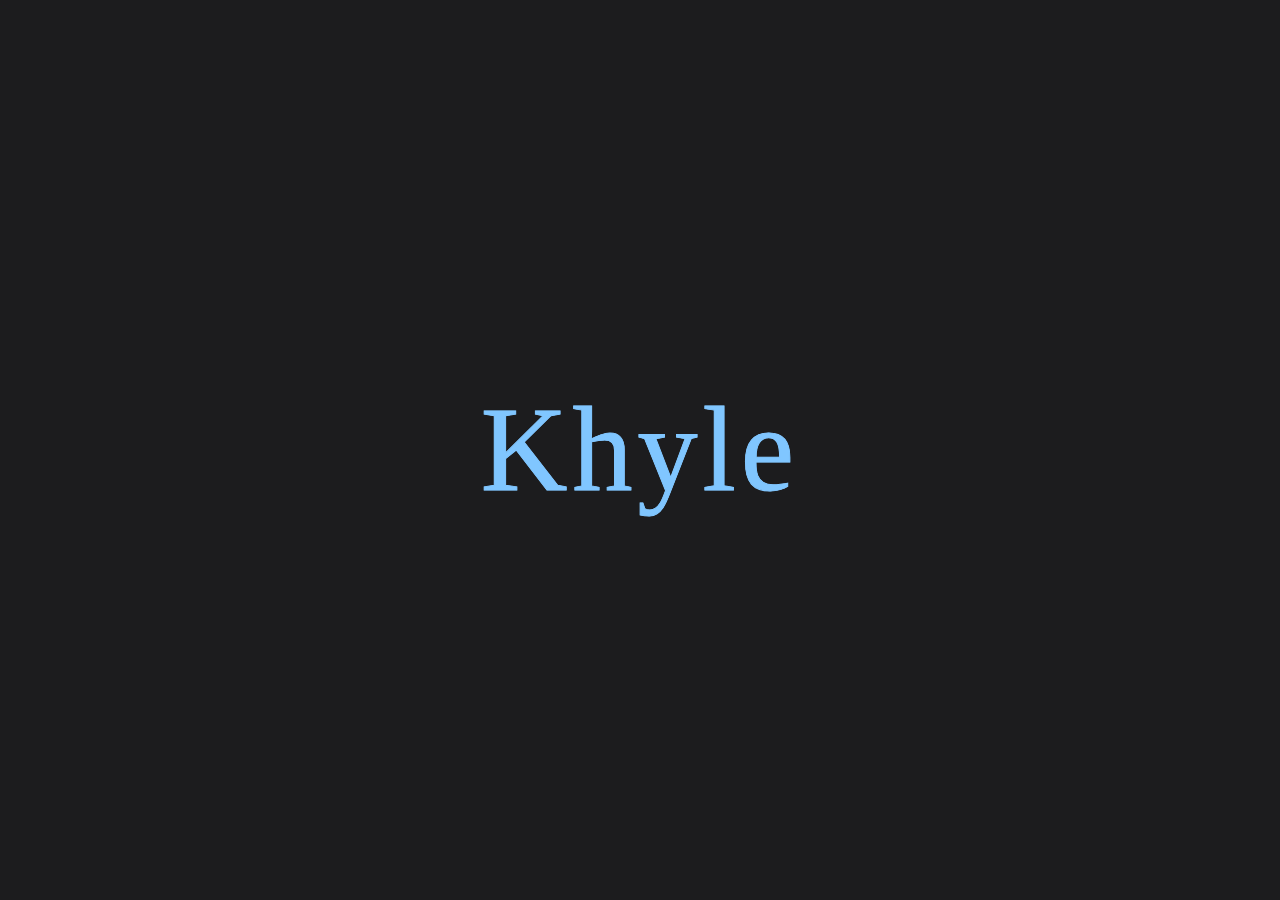
<file: index.html>
<!DOCTYPE html>
<html lang="en">
<head>
    <meta charset="UTF-8">
    <meta http-equiv="X-UA-Compatible" content="IE=edge">
    <meta name="viewport" content="width=device-width, initial-scale=1.0">
    <link rel="stylesheet" href="style.css">
    <title>Loading...</title>
</head>
<body>
    <div class="loader">
        <span>Khyle</span>
        <span>Khyle</span>
    </div>
    <script src="node.js"></script>
</body>
</html>
</file>
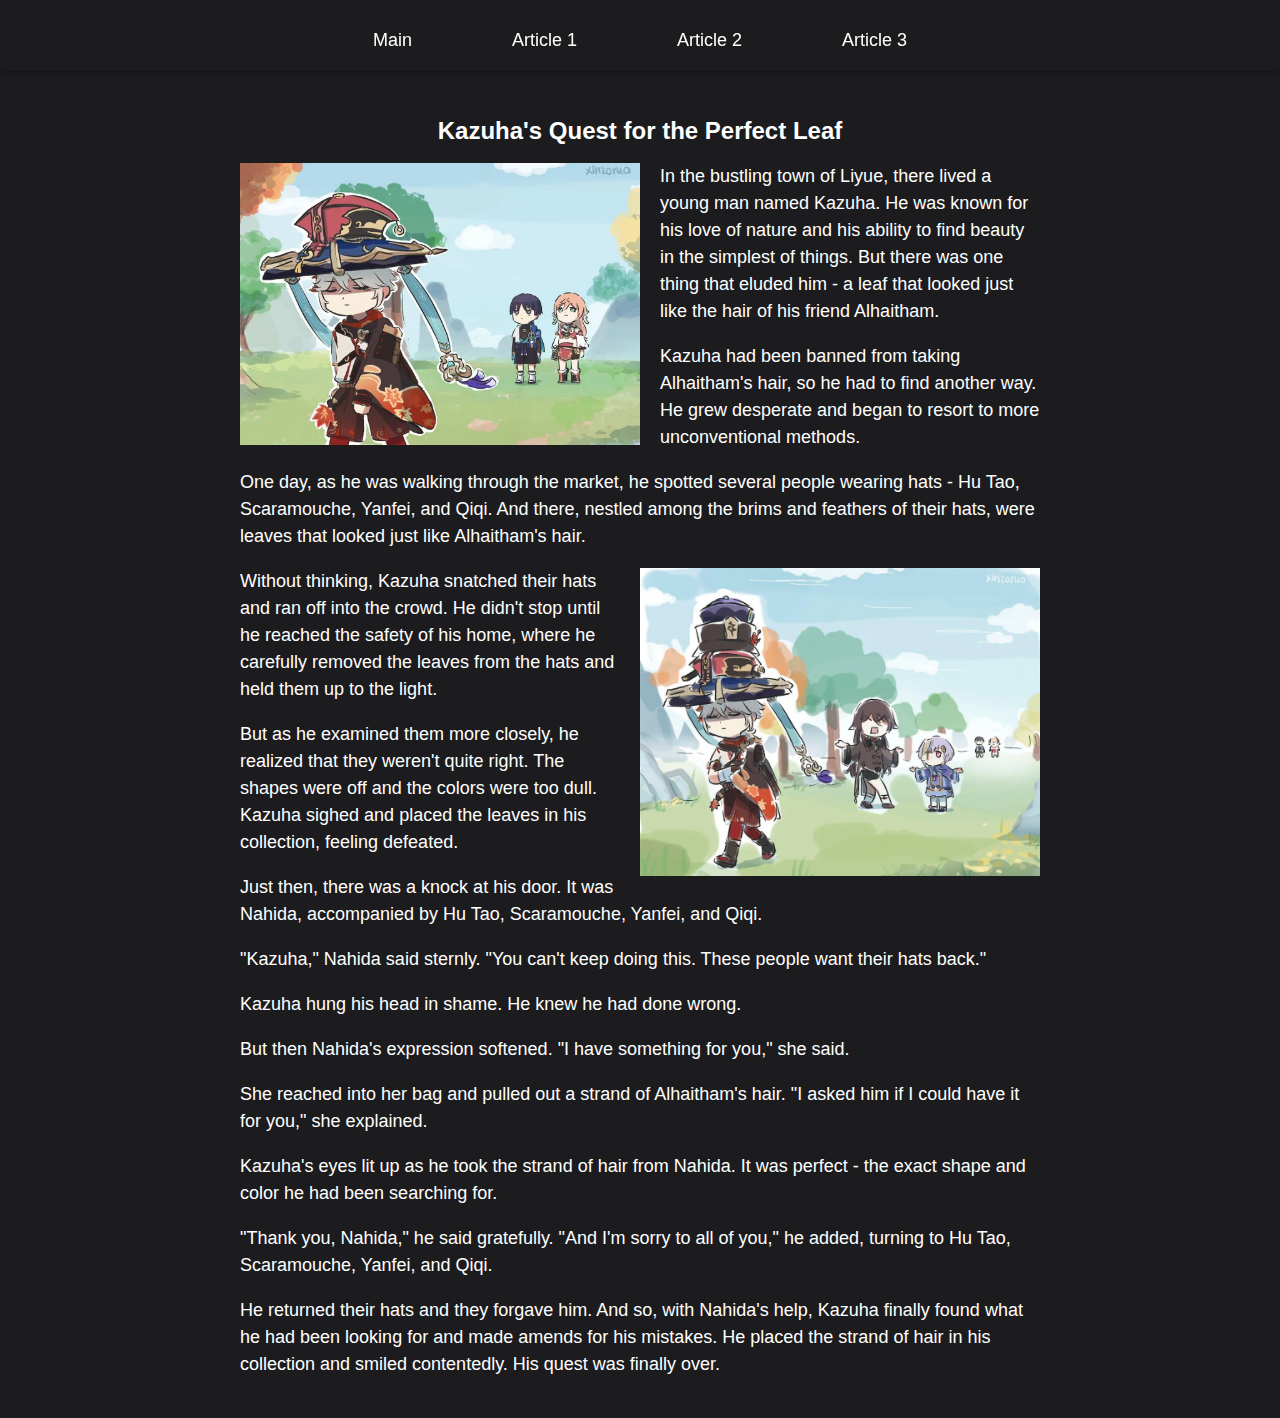
<file: main/article1.html>
<!DOCTYPE html>
<html>
  <head>
    <title>Kazuha's Quest for the Perfect Leaf</title>
    <link rel="stylesheet" href="style.css">
  </head>
  <body>
    <nav>
      <ul>
        <li><a href="main.html">Main</a></li>
        <li><a href="article1.html">Article 1</a></li>
        <li><a href="article2.html">Article 2</a></li>
        <li><a href="article3.html">Article 3</a></li>
      </ul>
    </nav>
    <div class="container">
        <div class="article" id="article">
          <h1 class="article-title">Kazuha's Quest for the Perfect Leaf</h1>
          <div class="article-content">
            <img class="article-image" src="img/image1.jpg" alt="Image 1">
            <p>In the bustling town of Liyue, there lived a young man named Kazuha. He was known for his love of nature and his ability to find beauty in the simplest of things. But there was one thing that eluded him - a leaf that looked just like the hair of his friend Alhaitham.</p>

            <p>Kazuha had been banned from taking Alhaitham's hair, so he had to find another way. He grew desperate and began to resort to more unconventional methods.</p>

            <p>One day, as he was walking through the market, he spotted several people wearing hats - Hu Tao, Scaramouche, Yanfei, and Qiqi. And there, nestled among the brims and feathers of their hats, were leaves that looked just like Alhaitham's hair.</p>
            <img class="article-image2" src="img/image4.jpg" alt="Image 4">
            <p>Without thinking, Kazuha snatched their hats and ran off into the crowd. He didn't stop until he reached the safety of his home, where he carefully removed the leaves from the hats and held them up to the light.</p>

            <p>But as he examined them more closely, he realized that they weren't quite right. The shapes were off and the colors were too dull. Kazuha sighed and placed the leaves in his collection, feeling defeated.</p>

            <p>Just then, there was a knock at his door. It was Nahida, accompanied by Hu Tao, Scaramouche, Yanfei, and Qiqi.</p>
            
            <p>"Kazuha," Nahida said sternly. "You can't keep doing this. These people want their hats back."</p>

            <p>Kazuha hung his head in shame. He knew he had done wrong.</p>

            <p>But then Nahida's expression softened. "I have something for you," she said.</p>

            <p>She reached into her bag and pulled out a strand of Alhaitham's hair. "I asked him if I could have it for you," she explained.</p>

            <p>Kazuha's eyes lit up as he took the strand of hair from Nahida. It was perfect - the exact shape and color he had been searching for.</p>

            <p>"Thank you, Nahida," he said gratefully. "And I'm sorry to all of you," he added, turning to Hu Tao, Scaramouche, Yanfei, and Qiqi.</p>

            <p>He returned their hats and they forgave him. And so, with Nahida's help, Kazuha finally found what he had been looking for and made amends for his mistakes. He placed the strand of hair in his collection and smiled contentedly. His quest was finally over.</p>
          </div>
        </div>
    </div>
  </body>
</html>
</file>
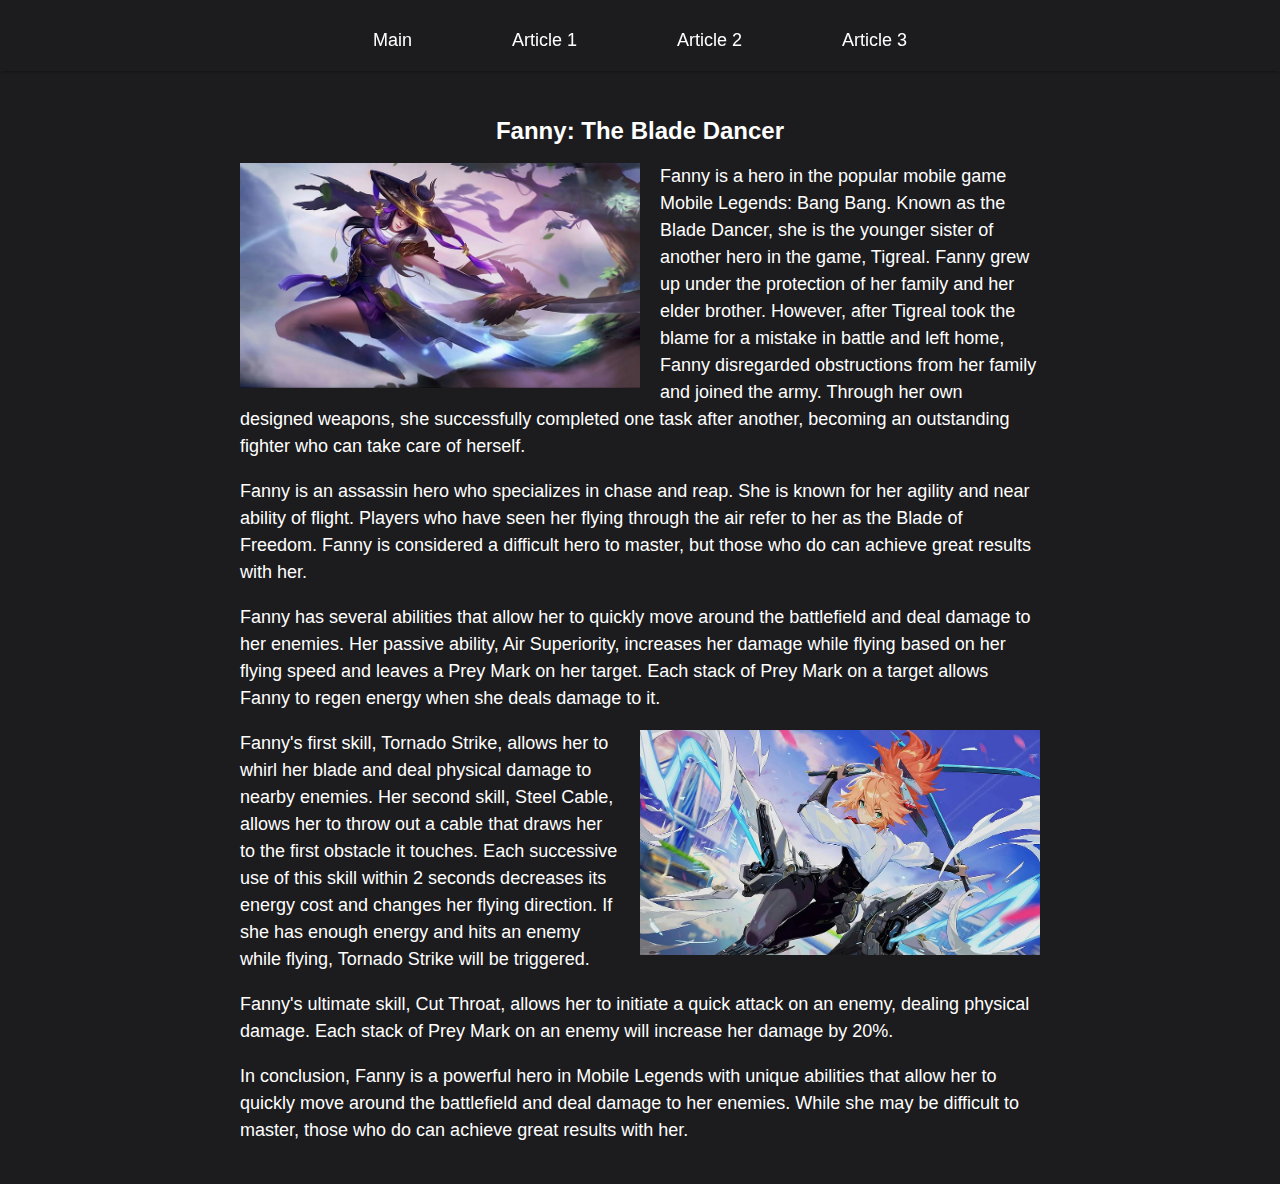
<file: main/article2.html>
<!DOCTYPE html>
<html>
  <head>
    <title>Fanny: The Blade Dancer</title>
    <link rel="stylesheet" href="style.css">
  </head>
  <body>
    <nav>
      <ul>
        <li><a href="main.html">Main</a></li>
        <li><a href="article1.html">Article 1</a></li>
        <li><a href="article2.html">Article 2</a></li>
        <li><a href="article3.html">Article 3</a></li>
      </ul>
    </nav>
    <div class="container">
        <div class="article" id="article">
          <h1 class="article-title">Fanny: The Blade Dancer</h1>
          <div class="article-content">
            <img class="article-image" src="img/image2.jpg" alt="image 2">
            <p>Fanny is a hero in the popular mobile game Mobile Legends: Bang Bang. Known as the Blade Dancer, she is the younger sister of another hero in the game, Tigreal. Fanny grew up under the protection of her family and her elder brother. However, after Tigreal took the blame for a mistake in battle and left home, Fanny disregarded obstructions from her family and joined the army. Through her own designed weapons, she successfully completed one task after another, becoming an outstanding fighter who can take care of herself.</p>

            <p>Fanny is an assassin hero who specializes in chase and reap. She is known for her agility and near ability of flight. Players who have seen her flying through the air refer to her as the Blade of Freedom. Fanny is considered a difficult hero to master, but those who do can achieve great results with her.</p>

            <p>Fanny has several abilities that allow her to quickly move around the battlefield and deal damage to her enemies. Her passive ability, Air Superiority, increases her damage while flying based on her flying speed and leaves a Prey Mark on her target. Each stack of Prey Mark on a target allows Fanny to regen energy when she deals damage to it.</p>
            <img class="article-image2" src="img/image5.jpg" alt="Image 5">
            <p>Fanny's first skill, Tornado Strike, allows her to whirl her blade and deal physical damage to nearby enemies. Her second skill, Steel Cable, allows her to throw out a cable that draws her to the first obstacle it touches. Each successive use of this skill within 2 seconds decreases its energy cost and changes her flying direction. If she has enough energy and hits an enemy while flying, Tornado Strike will be triggered.</p>

            <p>Fanny's ultimate skill, Cut Throat, allows her to initiate a quick attack on an enemy, dealing physical damage. Each stack of Prey Mark on an enemy will increase her damage by 20%.</p>

            <p>In conclusion, Fanny is a powerful hero in Mobile Legends with unique abilities that allow her to quickly move around the battlefield and deal damage to her enemies. While she may be difficult to master, those who do can achieve great results with her.</p>
          </div>
        </div>
    </div>
  </body>
</html>
</file>
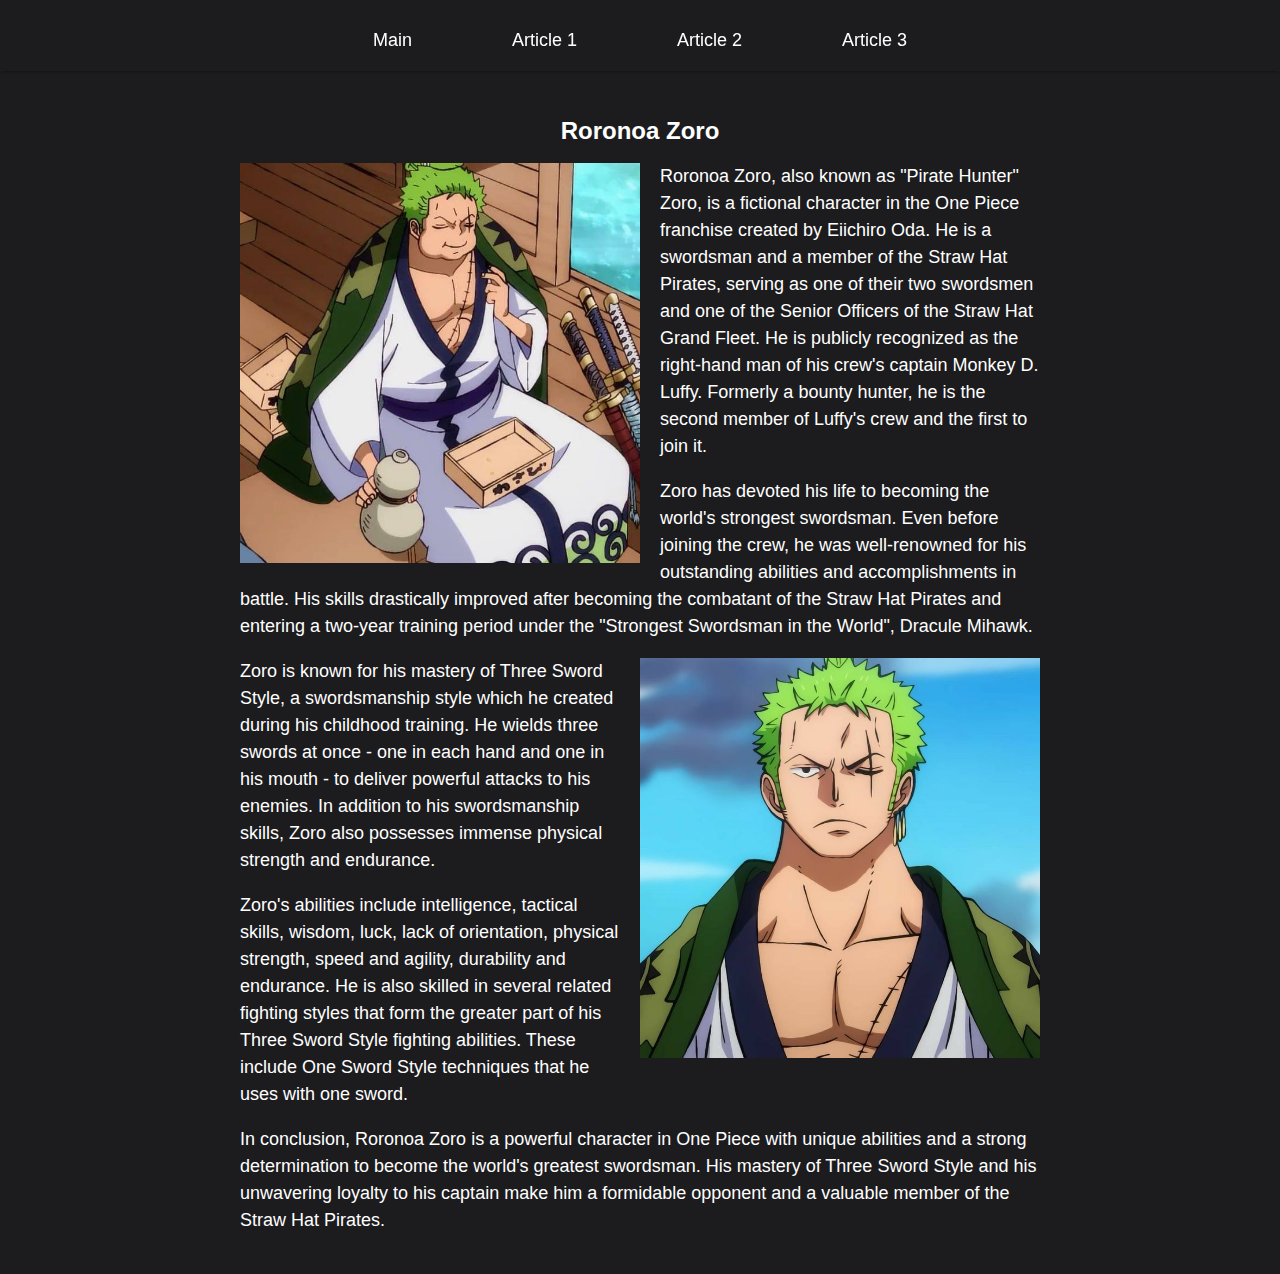
<file: main/article3.html>
<!DOCTYPE html>
<html>
  <head>
    <title>Roronoa Zoro</title>
    <link rel="stylesheet" href="style.css">
  </head>
  <body>
    <nav>
      <ul>
        <li><a href="main.html">Main</a></li>
        <li><a href="article1.html">Article 1</a></li>
        <li><a href="article2.html">Article 2</a></li>
        <li><a href="article3.html">Article 3</a></li>
      </ul>
    </nav>
    <div class="container">
        <div class="article" id="article">
          <h1 class="article-title">Roronoa Zoro</h1>
          <div class="article-content">
            <img class="article-image" src="img/image3.jpg" alt="Image 3">
            <p>Roronoa Zoro, also known as "Pirate Hunter" Zoro, is a fictional character in the One Piece franchise created by Eiichiro Oda. He is a swordsman and a member of the Straw Hat Pirates, serving as one of their two swordsmen and one of the Senior Officers of the Straw Hat Grand Fleet. He is publicly recognized as the right-hand man of his crew's captain Monkey D. Luffy. Formerly a bounty hunter, he is the second member of Luffy's crew and the first to join it.</p>

            <p>Zoro has devoted his life to becoming the world's strongest swordsman. Even before joining the crew, he was well-renowned for his outstanding abilities and accomplishments in battle. His skills drastically improved after becoming the combatant of the Straw Hat Pirates and entering a two-year training period under the "Strongest Swordsman in the World", Dracule Mihawk.</p>
            <img class="article-image2" src="img/image6.jpg" alt="Image 67">
            <p>Zoro is known for his mastery of Three Sword Style, a swordsmanship style which he created during his childhood training. He wields three swords at once - one in each hand and one in his mouth - to deliver powerful attacks to his enemies. In addition to his swordsmanship skills, Zoro also possesses immense physical strength and endurance.</p>

            <p>Zoro's abilities include intelligence, tactical skills, wisdom, luck, lack of orientation, physical strength, speed and agility, durability and endurance. He is also skilled in several related fighting styles that form the greater part of his Three Sword Style fighting abilities. These include One Sword Style techniques that he uses with one sword.</p>

            <p>In conclusion, Roronoa Zoro is a powerful character in One Piece with unique abilities and a strong determination to become the world's greatest swordsman. His mastery of Three Sword Style and his unwavering loyalty to his captain make him a formidable opponent and a valuable member of the Straw Hat Pirates.</p>
          </div>
        </div>
    </div>
  </body>
</html>
</file>
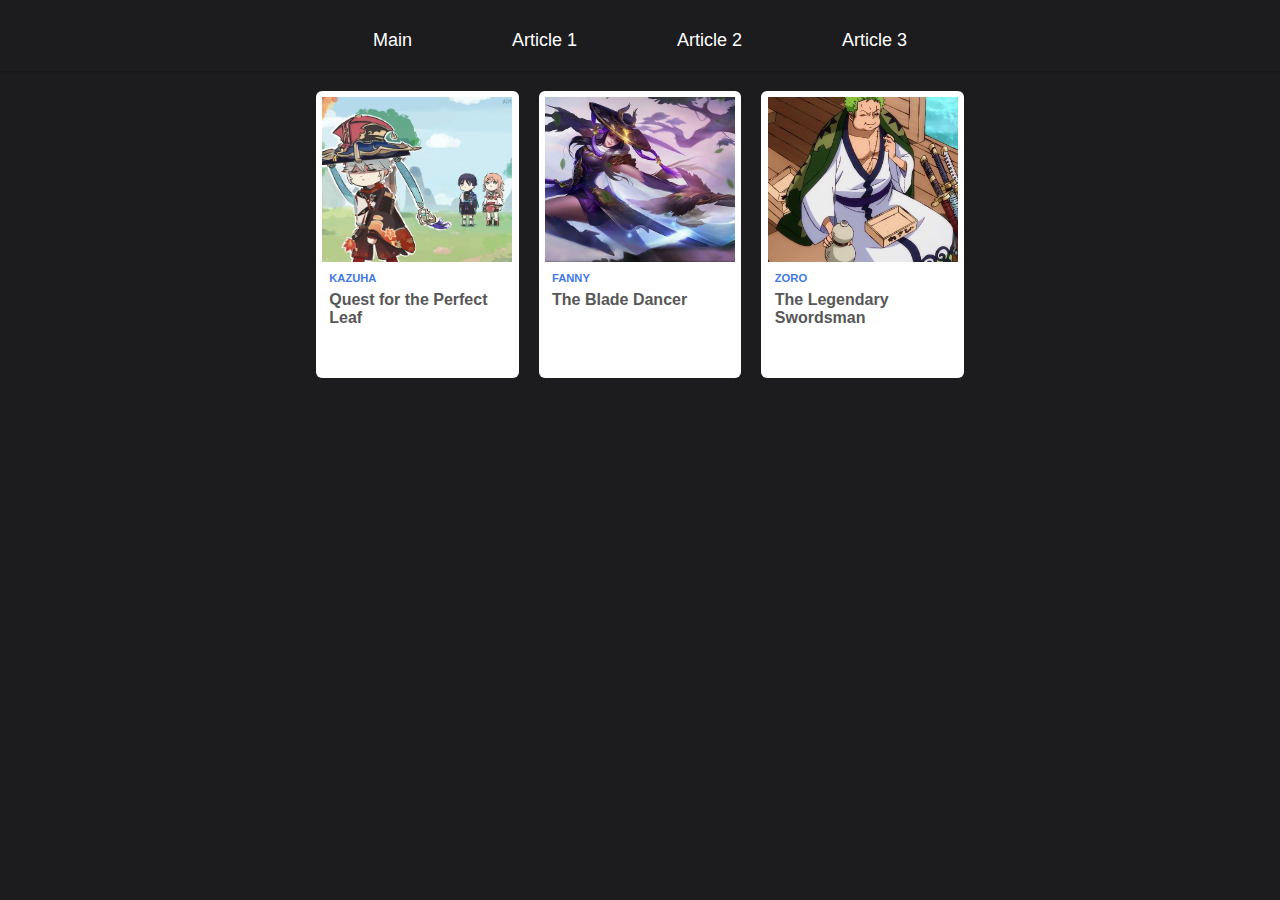
<file: main/main.html>
<!DOCTYPE html>
<html>
  <head>
    <title>Main</title>
    <link rel="stylesheet" href="style.css">
  </head>
  <body>
    <nav>
      <ul>
        <li><a href="main.html">Main</a></li>
        <li><a href="article1.html">Article 1</a></li>
        <li><a href="article2.html">Article 2</a></li>
        <li><a href="article3.html">Article 3</a></li>
      </ul>
    </nav>
    <div class="containerz">
      <a href="article1.html">
        <div class="card">
          <div class="card-image">
            <img src="img/image1.jpg" alt="Image 1">
          </div>
          <div class="category"> Kazuha </div>
          <div class="heading"> Quest for the Perfect Leaf
          </div>
        </div>
      </a>
      <a href="article2.html">
        <div class="card">
          <div class="card-image">
            <img src="img/image2.jpg" alt="Image 2">
          </div>
          <div class="category"> Fanny </div>
          <div class="heading"> The Blade Dancer
          </div>
        </div>
      </a>
      <a href="article3.html">
        <div class="card">
          <div class="card-image">
            <img src="img/image3.jpg" alt="Image 3">
          </div>
          <div class="category"> Zoro </div>
          <div class="heading"> The Legendary Swordsman
          </div>
        </div>
      </a>      
    </div>
  </body>
</html>
</file>
<file: style.css>
body {
    background-color: #1c1c1e;
    color: #fff;
}

.loader {
    position: absolute;
    top: 50%;
    left: 50%;
    transform: translate(-50%, -50%);
}
  
  .loader span {
    position: absolute;
    color: #fff;
    transform: translate(-50%, -50%);
    font-size: 120px;
    letter-spacing: 5px;
  }
  
  .loader span:nth-child(1) {
    color: transparent;
    -webkit-text-stroke: 0.3px rgb(128, 198, 255);
  }
  
  .loader span:nth-child(2) {
    color: rgb(128, 198, 255);
    -webkit-text-stroke: 1px rgb(128, 198, 255);
    animation: uiverse723 3s ease-in-out infinite;
  }
  
  @keyframes uiverse723 {
    0%, 100% {
      clip-path: polygon(0% 45%, 15% 44%, 32% 50%, 
       54% 60%, 70% 61%, 84% 59%, 100% 52%, 100% 100%, 0% 100%);
    }
  
    50% {
      clip-path: polygon(0% 60%, 16% 65%, 34% 66%, 
       51% 62%, 67% 50%, 84% 45%, 100% 46%, 100% 100%, 0% 100%);
    }
  }
</file>
<file: main/style.css>
body {
    font-family: Arial, sans-serif;
    margin: 0;
    padding: 0;
    background-color: #1c1c1e;
    color: white;
}
nav {
    background-color: #1c1c1e;
    position: sticky;
    top: 0;
    box-shadow: 0 4px 2px -2px rgba(0, 0, 0, 0.2);
}
nav ul {
    list-style: none;
    margin: 0;
    padding: 0;
    display: flex;
    justify-content: center;
    margin: 10px 40px;
}  
nav li {
    margin: 20px 50px;
}
nav a {
    color: white;
    text-decoration: none;
    font-size: 18px;
}
nav a:hover {
    color: white;
}
.container {
    max-width: 800px;
    margin: 0 auto;
    padding: 20px;
}
.article {
    margin-bottom: 20px;
}
.article-title {
    text-align: center;
    font-size: 24px;
    margin-bottom: 10px;
}
.article-content {
    font-size: 18px;
    line-height: 1.5;
}
.article-image {
    max-width: 100%;
    height: auto;
    margin-bottom: 10px;
    width: 50%;
    float: left;
    margin-right: 20px;
}

.article-image2 {
    max-width: 100%;
    height: auto;
    margin-bottom: 10px;
    width: 50%;
    float: right;
    margin-left: 20px;
}

@media (max-width: 600px) {
    nav ul {
        flex-direction: column;
        align-items: center;
        margin-top: 10px;
        margin-bottom: 10px;
        padding-left: 0;
        padding-right: 0;
        text-align: center;
        width: 100%;
    }
}

a {
    text-decoration: none;
  }

.containerz {
    display: flex;
    justify-content: center;
}

.cards-container {
    display: flex;
}

.card {
    width: 190px;
    height: 274px;
    background: white;
    padding: .4em;
    border-radius: 6px;
    margin: 10px;
}

.card-image {
    background-color: rgb(236, 236, 236);
    width: 100%;
    height: 60%;
    border-radius: 6px 6px 0 0;
}

.card-image img {
    width: 100%;
    height: 100%;
    object-fit: cover;
}

.card-image:hover {
    transform: scale(0.98);
}

.category {
    text-transform: uppercase;
    font-size: 0.7em;
    font-weight: 600;
    color: rgb(63, 121, 230);
    padding: 10px 7px 0;
}

.category:hover {
    cursor: pointer;
}

.heading {
    font-weight: 600;
    color: rgb(88, 87, 87);
    padding: 7px;
}

.heading:hover {
    cursor: pointer;
}
</file>
